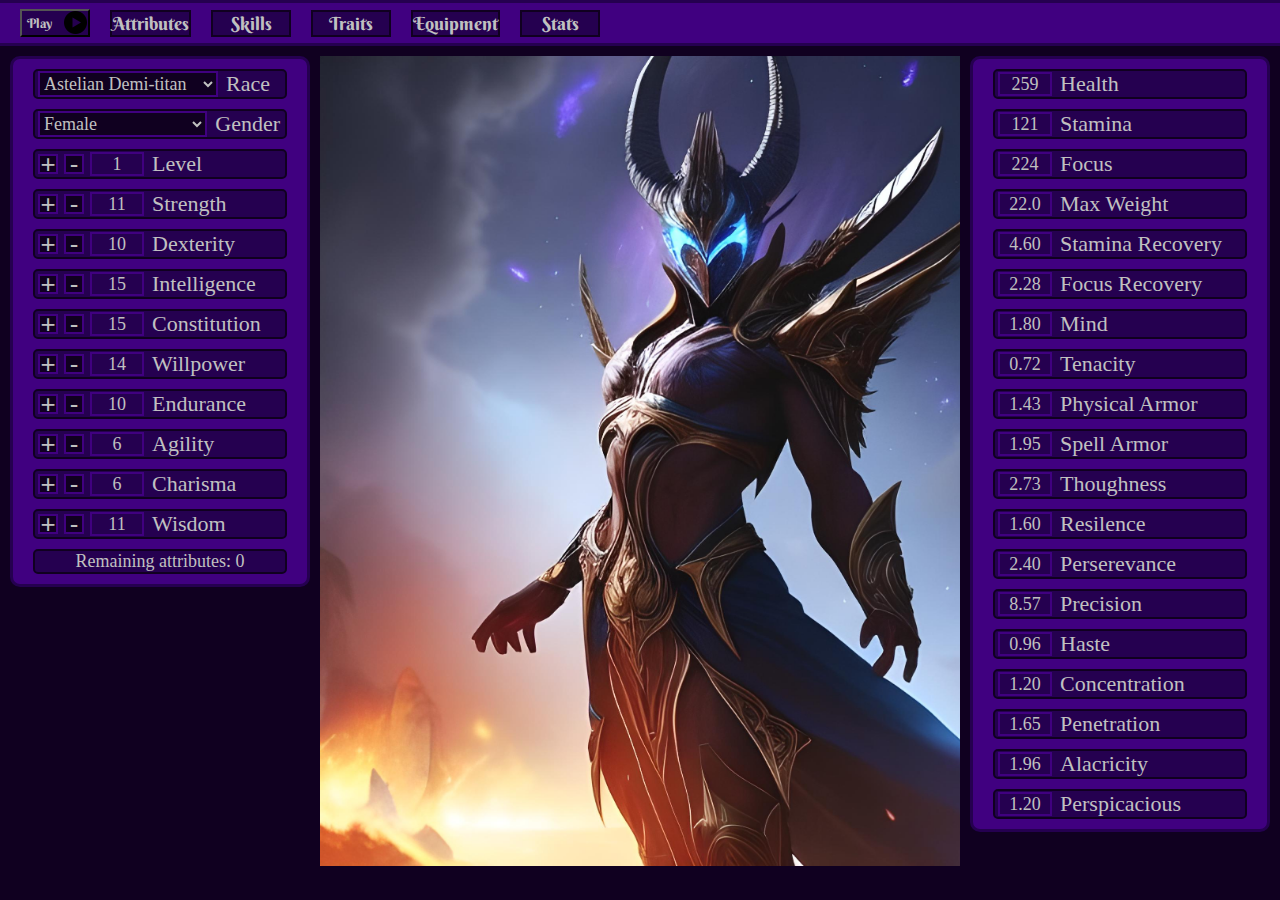
<file: index.html>
<!DOCTYPE html>
<html lang="en">

<head>
    <meta charset="UTF-8">
    <meta http-equiv="X-UA-Compatible" content="IE=edge">
    <meta name="viewport" content="width=device-width, initial-scale=1.0">
    <title>Build Planner</title>
    <link href="https://fonts.googleapis.com/css?family=Marck+Script|Raleway:300,400,600,700|Berkshire Swash:400"
        rel="stylesheet">
    <link rel="stylesheet" href="css/styles.css">
</head>

<body class="">
    <div class="topbar">
        <ul class="topbar-nav"> 
            <div id="audio-player-container">
                <audio id="music-player" src="" preload=”metadata” loop></audio>
                <button id="music-play-button"  id="audio-player-play">Play</button>
                <img id="audio-button-icon" src="" alt="">
            </div>
            <li><a href="index.html">Attributes</a></li>
            <li><a href="skills.html">Skills</a></li>
            <li><a href="traits.html">Traits</a></li>
            <li><a href="items.html">Equipment</a></li>
            <li><a href="stats.html">Stats</a></li>
        </ul>
    </div>

    <div class="main-content">
        <div class="main-content-background"></div>

        <div class="attributes-panel">
            <ul class="attributes-panel-list">

                <li>
                    <select name="origin" id="origin-select" class="select-menu">
                        <option value="astelian">Astelian Demi-titan</option>
                        <option value="egnesian">Egnesian Half-dragon</option>
                        <option value="eldritch">Eldritch Elf</option>
                        <option value="imperial">Imperial Human</option>
                        <option value="khazdan">Khazdan Dwarf</option>
                        <option value="sanguine">Sanguine Vampire</option>
                        <option value="styria">Styria Demon</option>
                        <option value="sylvar">Sylvar Fae</option>
                    </select>
                    <p>Race</p>
                </li>
                <li>
                    <select id="gender-select" class="select-menu">
                        <option value="Female">Female</option>
                        <option value="Male">Male</option>
                    </select>
                    <p>Gender</p>
                </li>
                <li>
                    <button class="attribute-button" id="increase-level-button">
                        <p>+</p>
                    </button>
                    <button class="attribute-button" id="decrease-level-button">
                        <p>-</p>
                    </button>
                    <div class="attribute-box" id="level-attribute"></div>
                    <p>Level</p>
                </li>
                <li>
                    <button class="attribute-button" id="increase-strength-button">
                        <p>+</p>
                    </button>
                    <button class="attribute-button" id="decrease-strength-button">
                        <p>-</p>
                    </button>
                    <div class="attribute-box" id="strength-attribute">1</div>
                    <p>Strength</p>
                </li>
                <li>
                    <button class="attribute-button" id="increase-dexterity-button">
                        <p>+</p>
                    </button>
                    <button class="attribute-button" id="decrease-dexterity-button">
                        <p>-</p>
                    </button>
                    <div class="attribute-box" id="dexterity-attribute">1</div>
                    <p>Dexterity</p>
                </li>
                <li>
                    <button class="attribute-button" id="increase-intelligence-button">
                        <p>+</p>
                    </button>
                    <button class="attribute-button" id="decrease-intelligence-button">
                        <p>-</p>
                    </button>
                    <div class="attribute-box" id="intelligence-attribute">1</div>
                    <p>Intelligence</p>
                </li>
                <li>
                    <button class="attribute-button" id="increase-constitution-button">
                        <p>+</p>
                    </button>
                    <button class="attribute-button" id="decrease-constitution-button">
                        <p>-</p>
                    </button>
                    <div class="attribute-box" id="constitution-attribute">1</div>
                    <p>Constitution</p>
                </li>
                <li>
                    <button class="attribute-button" id="increase-willpower-button">
                        <p>+</p>
                    </button>
                    <button class="attribute-button" id="decrease-willpower-button">
                        <p>-</p>
                    </button>
                    <div class="attribute-box" id="willpower-attribute">1</div>
                    <p>Willpower</p>
                </li>
                <li>
                    <button class="attribute-button" id="increase-endurance-button">
                        <p>+</p>
                    </button>
                    <button class="attribute-button" id="decrease-endurance-button">
                        <p>-</p>
                    </button>
                    <div class="attribute-box" id="endurance-attribute">1</div>
                    <p>Endurance</p>
                </li>
                <li>
                    <button class="attribute-button" id="increase-agility-button">
                        <p>+</p>
                    </button>
                    <button class="attribute-button" id="decrease-agility-button">
                        <p>-</p>
                    </button>
                    <div class="attribute-box" id="agility-attribute">1</div>
                    <p>Agility</p>
                </li>
                <li>
                    <button class="attribute-button" id="increase-charisma-button">
                        <p>+</p>
                    </button>
                    <button class="attribute-button" id="decrease-charisma-button">
                        <p>-</p>
                    </button>
                    <div class="attribute-box" id="charisma-attribute">1</div>
                    <p>Charisma</p>
                </li>
                <li>
                    <button class="attribute-button" id="increase-wisdom-button">
                        <p>+</p>
                    </button>
                    <button class="attribute-button" id="decrease-wisdom-button">
                        <p>-</p>
                    </button>
                    <div class="attribute-box" id="wisdom-attribute">1</div>
                    <p>Wisdom</p>
                </li>
                <li>
                    <div class="remaining-attributes">Remaining attributes: <p id="remaining-attributes"></p>
                    </div>
                </li>

            </ul>
        </div>
        <div class="attributes-panel rightside">
            <ul class="attributes-panel-list">
                <li>
                    <div class="attribute-box" id="health"></div>
                    <p>Health</p>
                </li>
                <li>
                    <div class="attribute-box" id="stamina"></div>
                    <p>Stamina</p>
                </li>
                <li>
                    <div class="attribute-box" id="focus"></div>
                    <p>Focus</p>
                </li>
                <li>
                    <div class="attribute-box" id="weight"></div>
                    <p>Max Weight</p>
                </li>
                <li>
                    <div class="attribute-box" id="staminaRecovery"></div>
                    <p>Stamina Recovery</p>
                </li>
                <li>
                    <div class="attribute-box" id="focusRecovery"></div>
                    <p>Focus Recovery</p>
                </li>
                <li>
                    <div class="attribute-box" id="mind"></div>
                    <p>Mind</p>
                </li>
                <li>
                    <div class="attribute-box" id="tenacity"></div>
                    <p>Tenacity</p>
                </li>
                <li>
                    <div class="attribute-box" id="physicalArmor"></div>
                    <p>Physical Armor</p>
                </li>
                <li>
                    <div class="attribute-box" id="spellArmor"></div>
                    <p>Spell Armor</p>
                </li>
                <li>
                    <div class="attribute-box" id="thoughness"></div>
                    <p>Thoughness</p>
                </li>
                <li>
                    <div class="attribute-box" id="resilence"></div>
                    <p>Resilence</p>
                </li>
                <li>
                    <div class="attribute-box" id="perserevance"></div>
                    <p>Perserevance</p>
                </li>
                <li>
                    <div class="attribute-box" id="precision"></div>
                    <p>Precision</p>
                </li>
                <li>
                    <div class="attribute-box" id="haste"></div>
                    <p>Haste</p>
                </li>
                <li>
                    <div class="attribute-box" id="concentration"></div>
                    <p>Concentration</p>
                </li>
                <li>
                    <div class="attribute-box" id="penetration"></div>
                    <p>Penetration</p>
                </li>
                <li>
                    <div class="attribute-box" id="alacricity"></div>
                    <p>Alacricity</p>
                </li>
                <li>
                    <div class="attribute-box" id="perspicacious"></div>
                    <p>Perspicacious</p>
                </li>

            </ul>
        </div>
    </div>

    <script type="module" src="./js/script.js" defer></script>
    <script type="module" src="./js/attributes.js" defer></script>
</body>

</html>
</file>
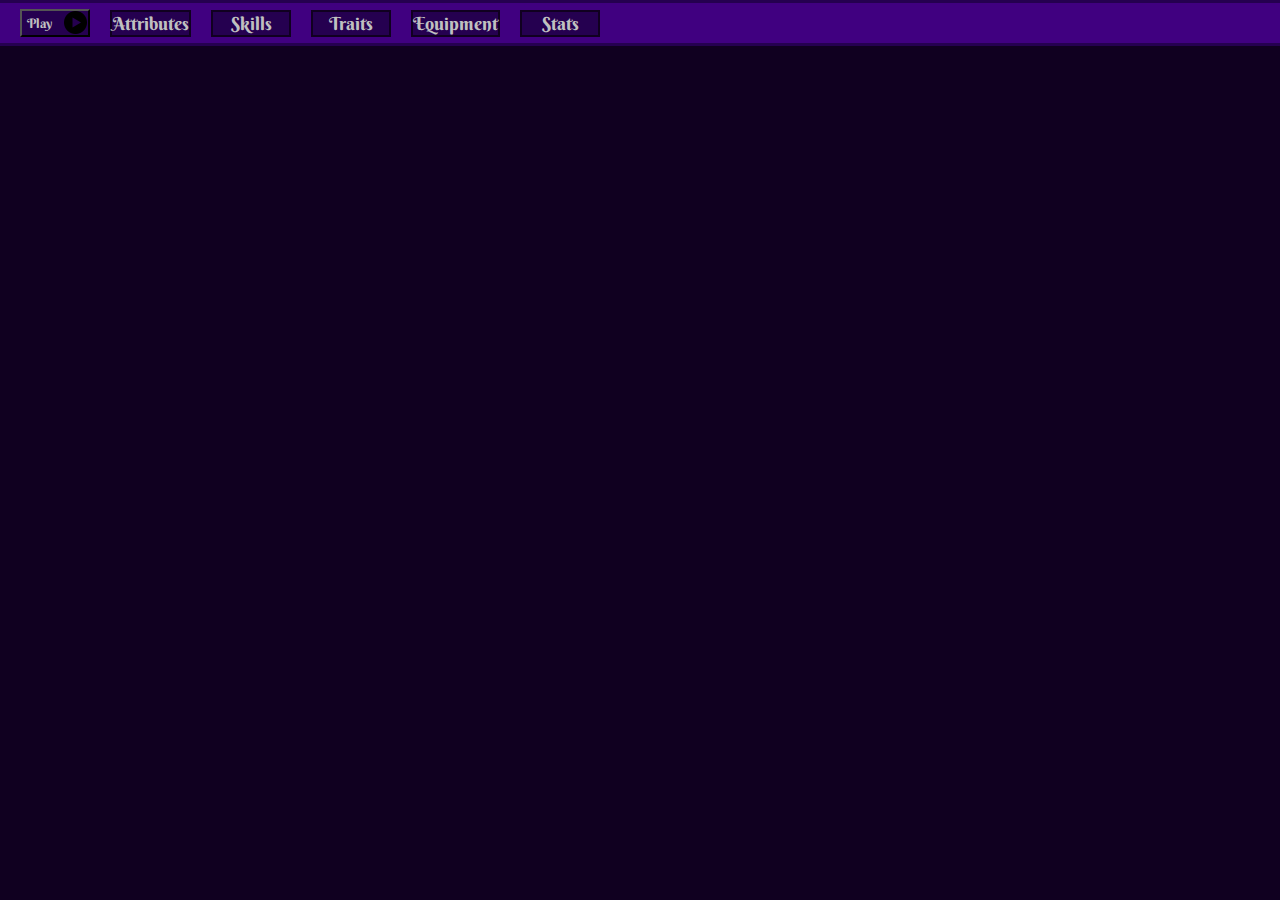
<file: skills.html>
<!DOCTYPE html>
<html lang="en">
<head>
    <meta charset="UTF-8">
    <meta http-equiv="X-UA-Compatible" content="IE=edge">
    <meta name="viewport" content="width=device-width, initial-scale=1.0">
    <title>Build Planner</title>
    <link href="https://fonts.googleapis.com/css?family=Marck+Script|Raleway:300,400,600,700|Berkshire Swash:400"
        rel="stylesheet">
    <link rel="stylesheet" href="css/styles.css">
</head>
<body>
    <div class="topbar">
        <ul class="topbar-nav">
            <div id="audio-player-container">
                <audio id="music-player" src="" preload=”metadata” loop></audio>
                <button id="music-play-button"  id="audio-player-play">Play</button>
                <img id="audio-button-icon" src="" alt="">
            </div>
            <li><a href="index.html">Attributes</a></li>
            <li><a href="skills.html">Skills</a></li>
            <li><a href="traits.html">Traits</a></li>
            <li><a href="items.html">Equipment</a></li>
            <li><a href="stats.html">Stats</a></li>
        </ul>
    </div>
    <script type="module" src="./js/script.js"></script>
</body>
</html>
</file>
<file: css/styles.css>
* {
  margin: 0;
  padding: 0;
}

:root {
  ---background-image: url(../../images/Astelian.png) no-repeat;
}

.eldritch-theme {
  ---dark: #000011;
  ---shade: #202030;
  ---shade-light: #303040;
  ---medium: #505070;
  ---medium-light: #707070;
  ---text: #c0c0c0;
  ---text-light: #e0e0e0;
  ---text-primary: #e0e0e0;
}

.imperial-theme {
  ---dark: #221000;
  ---shade: #403000;
  ---shade-light: #504000;
  ---medium: #885010;
  ---medium-light: #996010;
  ---text: #c0c0c0;
  ---text-light: #e0e0e0;
  ---text-primary: #e0e0e0;
}

.khazdan-theme {
  ---dark: #000000;
  ---shade: #303030;
  ---shade-light: #404040;
  ---medium: #505050;
  ---medium-light: #707070;
  ---text: #c0c0c0;
  ---text-light: #e0e0e0;
  ---text-primary: #e0e0e0;
}

.sanguine-theme {
  ---dark: #200000;
  ---shade: #401010;
  ---shade-light: #501515;
  ---medium: #602525;
  ---medium-light: #703030;
  ---text: #c0c0c0;
  ---text-light: #e0e0e0;
  ---text-primary: #e0e0e0;
}

.sylvar-theme {
  ---dark: #001500;
  ---shade: #203320;
  ---shade-light: #204420;
  ---medium: #355035;
  ---medium-light: #406640;
  ---text: #c0c0c0;
  ---text-light: #e0e0e0;
  ---text-primary: #e0e0e0;
}

.styria-theme {
  ---dark: #200020;
  ---shade: #351535;
  ---shade-light: #452545;
  ---medium: #553355;
  ---medium-light: #707070;
  ---text: #c0c0c0;
  ---text-light: #e0e0e0;
  ---text-primary: #e0e0e0;
}

.egnesian-theme {
  ---dark: #001515;
  ---shade: #004040;
  ---shade-light: #006060;
  ---medium: #008080;
  ---medium-light: #707070;
  ---text: #c0c0c0;
  ---text-light: #e0e0e0;
  ---text-primary: #e0e0e0;
}

.astelian-theme {
  ---dark: #100020;
  ---shade: #250050;
  ---shade-light: #350070;
  ---medium: #400080;
  ---medium-light: #707070;
  ---text: #c0c0c0;
  ---text-light: #e0e0e0;
  ---text-primary: #e0e0e0;
}

body {
  background-color: var(---dark);
}

.body {
  overflow: hidden;
}

.topbar {
  position: relative;
  background-color: var(---medium);
  height: 40px;
  width: 100%;
  border-bottom: 3px solid var(---shade);
  border-top: 3px solid var(---shade);
}
.topbar-nav {
  width: 600px;
  height: 30px;
  display: flex;
  padding: 0 10px;
  margin: 5px 0;
}
.topbar-nav li {
  border: 2px solid var(---dark);
  position: relative;
  display: inline-block;
  width: 100px;
  margin: auto 10px;
  list-style: none;
}
.topbar-nav li a {
  font-size: 18px;
  font-family: Berkshire Swash, "Times New Roman";
  background-color: var(---shade);
  display: flex;
  justify-content: center;
  text-decoration: none;
  color: var(---text);
}
.topbar-nav li a:hover {
  color: var(---text-light);
  background-color: var(---shade-light);
}

.main-content {
  position: relative;
  width: 100%;
  height: 90vh;
}
.main-content-background {
  position: absolute;
  display: block;
  margin: 10px 0;
  z-index: -1;
  max-width: 2000px;
  max-height: 2000px;
  width: 50%;
  left: 25%;
  height: 90vh;
  background: var(---background-image);
  background-size: cover;
}

.attributes-panel {
  display: block;
  width: 25%;
  min-width: 280px;
  max-width: 350px;
  float: left;
}
.attributes-panel-list {
  height: 100%;
  margin: 10px;
  border: 3px solid var(---shade);
  background-color: var(---medium);
  color: var(---text);
  list-style: none;
  font-size: 22px;
  border-radius: 10px;
}
.attributes-panel-list li {
  display: flex;
  width: 250px;
  margin: 10px auto;
  background-color: var(---shade);
  border: 2px solid var(---dark);
  border-radius: 5px;
}
.attributes-panel-list li > p {
  margin: auto 5px;
}

.rightside {
  display: block;
  float: right;
}

.attribute-button {
  position: relative;
  width: 20px;
  height: 20px;
  margin: auto 3px;
  border: 2px solid var(---medium);
  background-color: var(---dark);
}
.attribute-button p {
  margin: 0 0;
  font-size: 26px;
  display: block;
  color: var(---text);
  line-height: 10px;
  bottom: -50%;
}

.attribute-button:hover {
  color: var(---text-light);
  background-color: var(---shade);
  border-color: var(---medium-light);
}

.select-menu {
  margin: auto 3px;
  background-color: var(---dark);
  border: 2px solid var(---medium);
  color: var(---text);
  width: 180px;
  font-family: "Times New Roman", Times, serif;
  font-size: 18px;
}

.attribute-box {
  width: 50px;
  height: 20px;
  border: 2px solid var(---medium);
  margin: auto 3px;
  background-color: var(---shade);
  font-size: 18px;
  text-align: center;
  font-family: "Times New Roman", Times, serif;
}

.remaining-attributes {
  width: 100%;
  font-size: 18px;
  text-align: center;
  font-family: "Times New Roman", Times, serif;
}

.remaining-attributes > p {
  display: inline;
}

#audio-player-container {
  position: relative;
  display: flex;
  text-align: center;
  margin: auto 10px;
  background-color: var(---shade);
}

#music-play-button {
  height: 28px;
  width: 70px;
  background-color: rgba(0, 0, 0, 0);
  color: var(---text);
  font-family: Berkshire Swash, "Times New Roman";
  text-align: left;
  padding: 0 5px;
}

#audio-player-container:hover {
  background-color: var(---shade-light);
  color: var(---text-light);
}

#audio-button-icon {
  position: absolute;
  width: 25px;
  height: 25px;
  right: 2px;
  top: 1px;
}

.collapsible {
  display: block;
  margin: 0;
  padding: 0 5px;
  width: 100%;
  color: var(---text);
  background-color: var(---shade);
  border: 2px solid var(---medium);
  text-align: left;
  font-size: 18px;
}
.collapsible:hover {
  background-color: var(---shade-light);
  color: var(---text-light);
}

.collapsible-content {
  padding: 5px;
  display: none;
  overflow: auto;
  max-height: 70vh;
}
.collapsible-content::-webkit-scrollbar {
  width: 8px;
  background-color: var(---dark);
}
.collapsible-content::-webkit-scrollbar-track {
  box-shadow: inset 0 0 6px rgba(0, 0, 0, 0.3);
}
.collapsible-content::-webkit-scrollbar-thumb {
  background-color: var(---medium-light);
  outline: 1px solid var(---medium);
}

.liBlock {
  display: block;
}

.equipment {
  display: block;
  width: 100%;
  max-width: 100%;
  height: 20px;
  background-color: var(---shade);
  color: var(---text);
  font-size: 18px;
}

.equipment:hover {
  background-color: var(---shade-light);
  color: var(---text-light);
}
</file>
